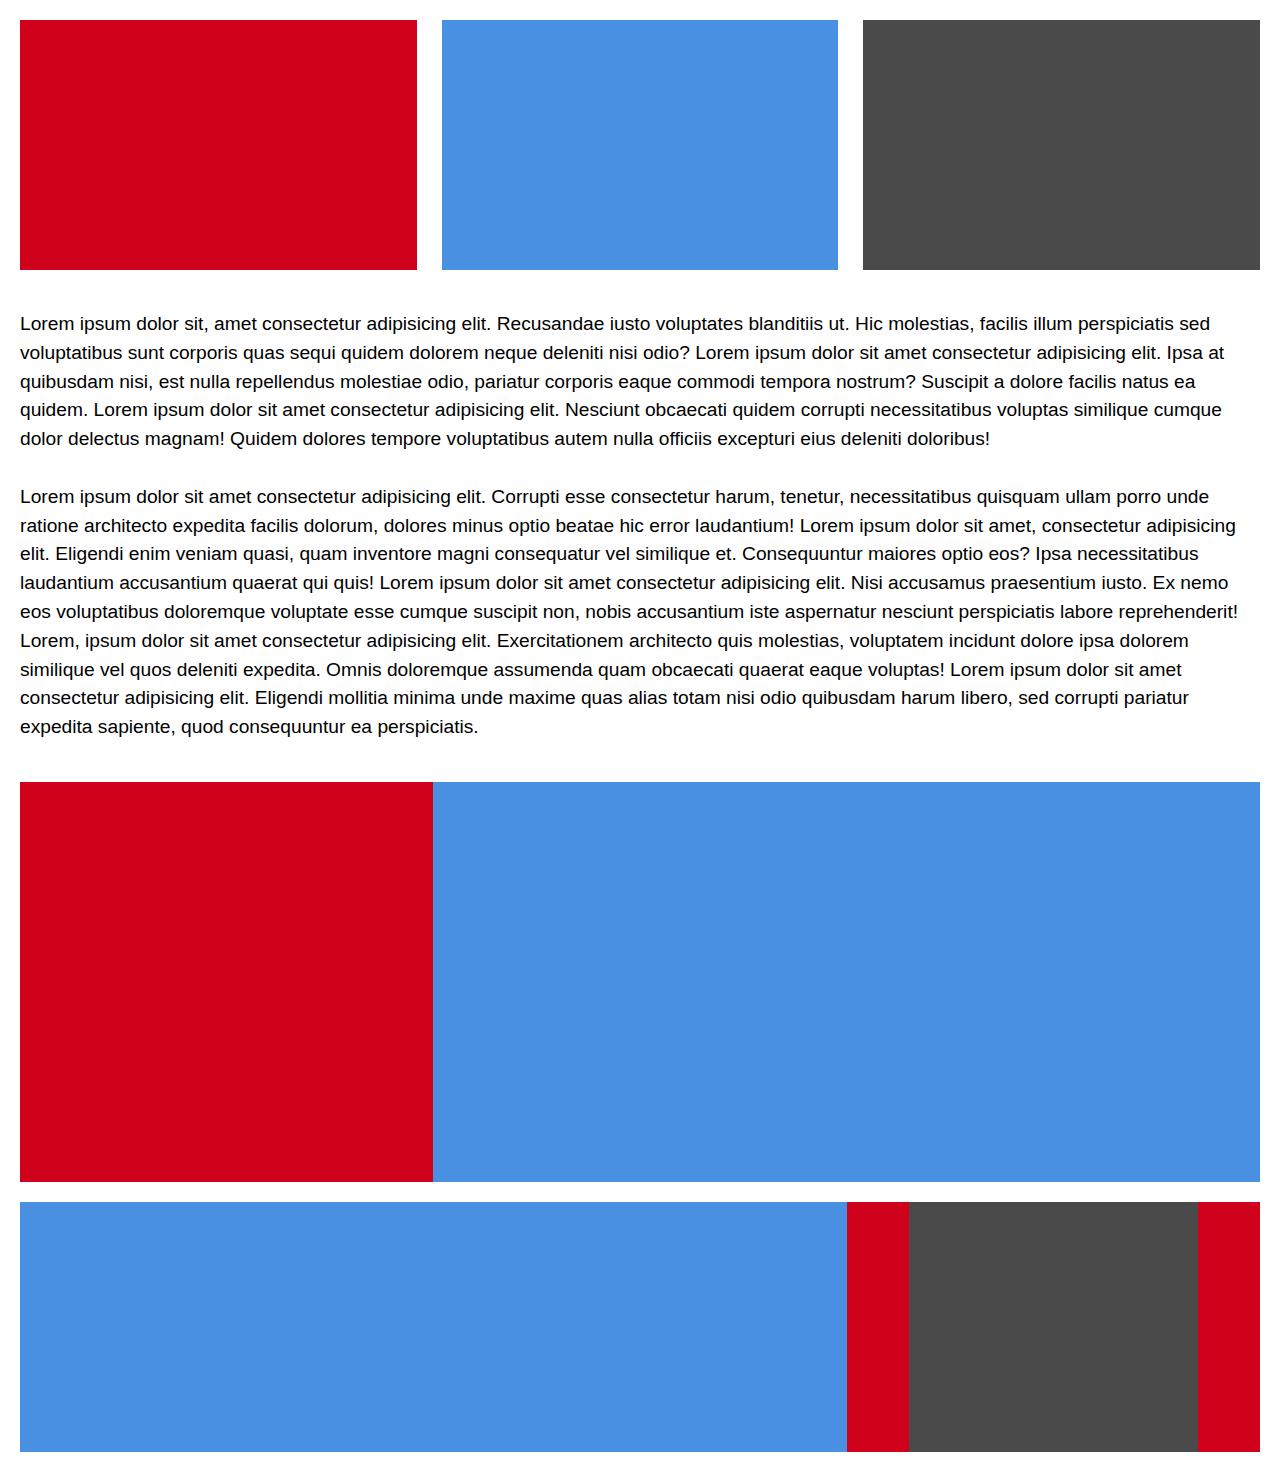
<file: first/index.html>
<!DOCTYPE html>
<html lang="en">

<head>
  <meta charset="UTF-8">
  <meta name="viewport" content="width=device-width, initial-scale=1.0">
  <meta http-equiv="X-UA-Compatible" content="ie=edge">
  <link rel="stylesheet" href="./reset.css">
  <link rel="stylesheet" href="./index.css">
  <title>Document</title>
</head>

<body>

  <section class="header">
    <div class="header__card header__card--red"></div>
    <div class="header__card header__card--blue"></div>
    <div class="header__card header__card--gray"></div>
  </section>

  <section class="body-text">
    <div class="body-text__p1">Lorem ipsum dolor sit, amet consectetur adipisicing elit. Recusandae iusto voluptates blanditiis ut. Hic molestias, facilis
      illum perspiciatis sed voluptatibus sunt corporis quas sequi quidem dolorem neque deleniti nisi odio? Lorem ipsum dolor
      sit amet consectetur adipisicing elit. Ipsa at quibusdam nisi, est nulla repellendus molestiae odio, pariatur corporis
      eaque commodi tempora nostrum? Suscipit a dolore facilis natus ea quidem. Lorem ipsum dolor sit amet consectetur adipisicing
      elit. Nesciunt obcaecati quidem corrupti necessitatibus voluptas similique cumque dolor delectus magnam! Quidem dolores
      tempore voluptatibus autem nulla officiis excepturi eius deleniti doloribus!</div>
    </br>
    <div class="body-text__p2">Lorem ipsum dolor sit amet consectetur adipisicing elit. Corrupti esse consectetur harum, tenetur, necessitatibus quisquam
      ullam porro unde ratione architecto expedita facilis dolorum, dolores minus optio beatae hic error laudantium! Lorem
      ipsum dolor sit amet, consectetur adipisicing elit. Eligendi enim veniam quasi, quam inventore magni consequatur vel
      similique et. Consequuntur maiores optio eos? Ipsa necessitatibus laudantium accusantium quaerat qui quis! Lorem ipsum
      dolor sit amet consectetur adipisicing elit. Nisi accusamus praesentium iusto. Ex nemo eos voluptatibus doloremque
      voluptate esse cumque suscipit non, nobis accusantium iste aspernatur nesciunt perspiciatis labore reprehenderit! Lorem,
      ipsum dolor sit amet consectetur adipisicing elit. Exercitationem architecto quis molestias, voluptatem incidunt dolore
      ipsa dolorem similique vel quos deleniti expedita. Omnis doloremque assumenda quam obcaecati quaerat eaque voluptas!
      Lorem ipsum dolor sit amet consectetur adipisicing elit. Eligendi mollitia minima unde maxime quas alias totam nisi
      odio quibusdam harum libero, sed corrupti pariatur expedita sapiente, quod consequuntur ea perspiciatis.</div>
  </section>

  <section class="body-graphics">
    <div class="body-graphics__card body-graphics__card--red"></div>
    <div class="body-graphics__card body-graphics__card--blue"></div>
  </section>

  <section class="footer">
    <div class="footer__el1"></div>
    <div class="footer__el2">
      <div class="footer__el3"></div>
    </div>
  </section>








</body>

</html>
</file>
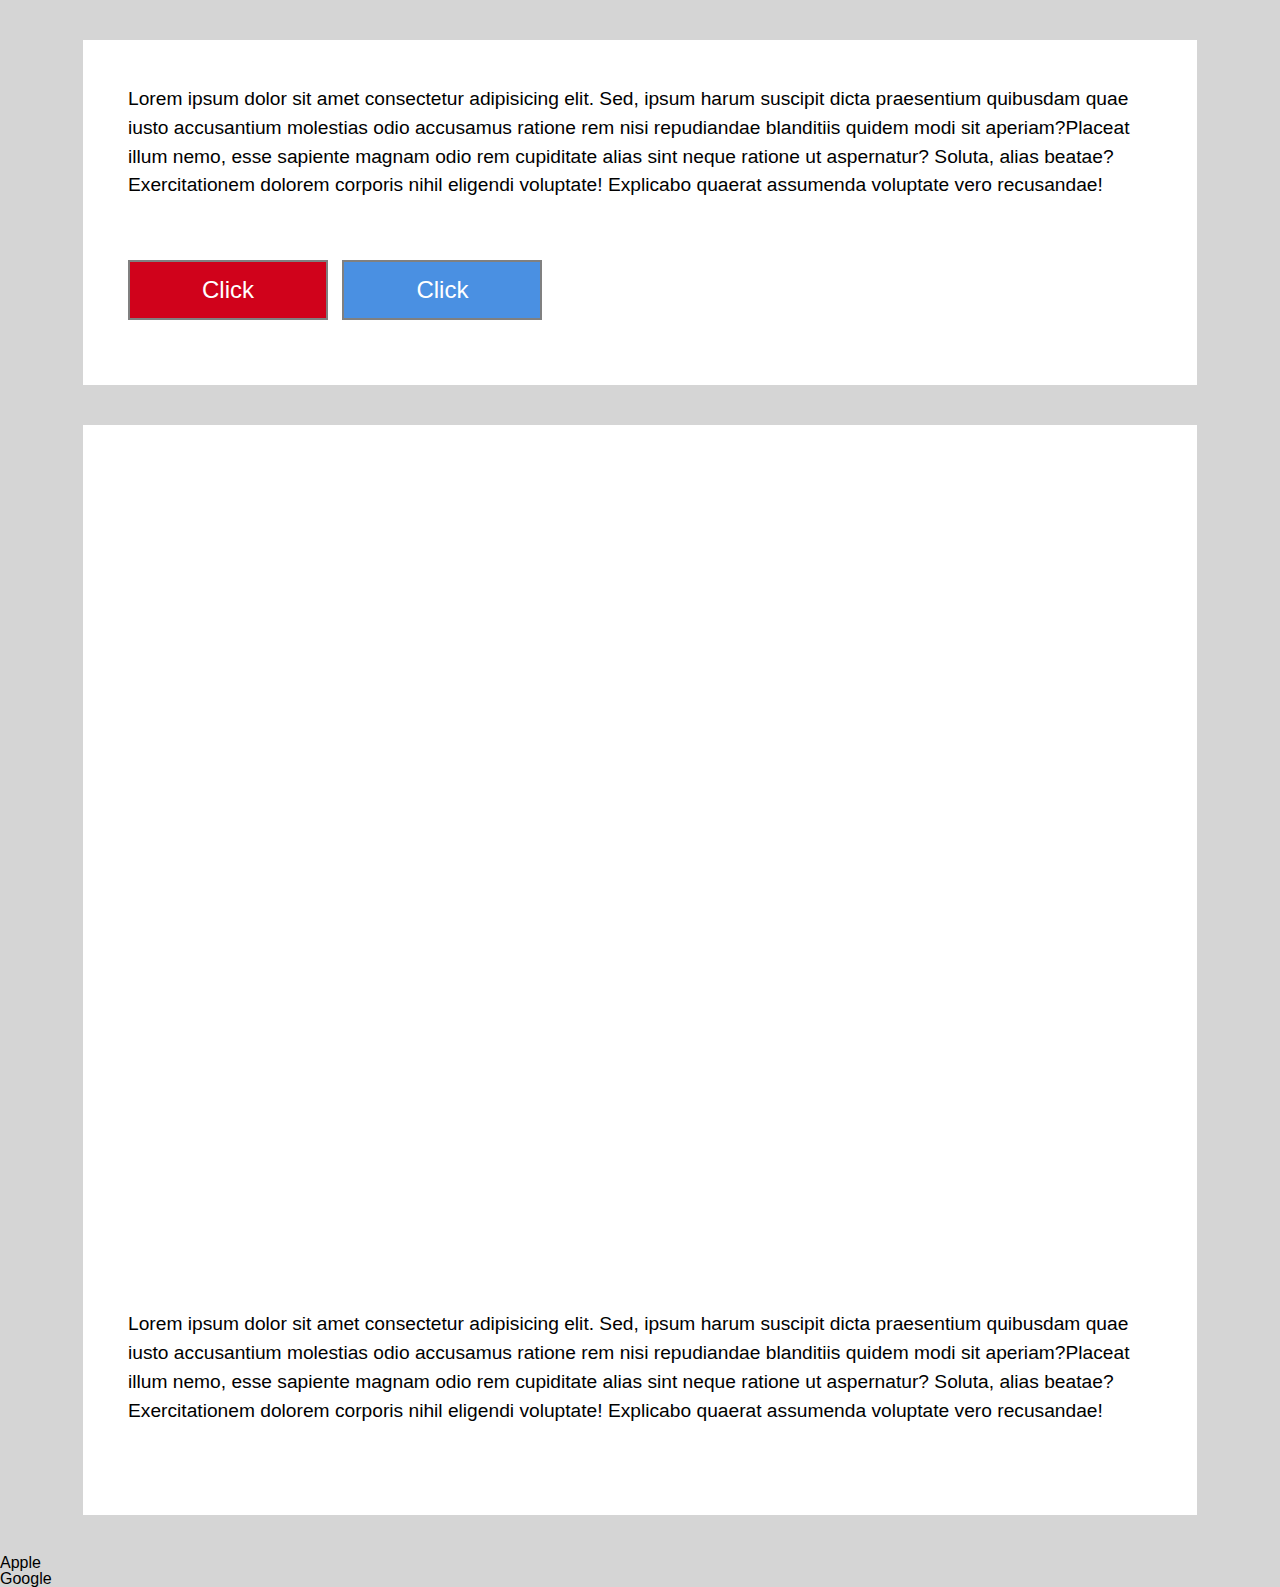
<file: second/index.html>
<!DOCTYPE html>
<html lang="en">

<head>
  <meta charset="UTF-8">
  <meta name="viewport" content="width=device-width, initial-scale=1.0">
  <meta http-equiv="X-UA-Compatible" content="ie=edge">
  <link rel="stylesheet" href="./reset.css">
  <link rel="stylesheet" href="./index.css">
  <title>Document</title>
</head>

<body>

  <div class="container">
    <section class="dialogue">
      <p class="dialogue__text">Lorem ipsum dolor sit amet consectetur adipisicing elit. Sed, ipsum harum suscipit dicta praesentium quibusdam quae
        iusto accusantium molestias odio accusamus ratione rem nisi repudiandae blanditiis quidem modi sit aperiam?Placeat
        illum nemo, esse sapiente magnam odio rem cupiditate alias sint neque ratione ut aspernatur? Soluta, alias beatae?
        Exercitationem dolorem corporis nihil eligendi voluptate! Explicabo quaerat assumenda voluptate vero recusandae!</p>
      <button class="dialogue__button dialogue__button--red">Click</button>
      <button class="dialogue__button dialogue__button--blue">Click</button>
    </section>

    <section class="polaroid">
      <div class="polaroid__img"></div>
      <p class="polaroid__caption">Lorem ipsum dolor sit amet consectetur adipisicing elit. Sed, ipsum harum suscipit dicta praesentium quibusdam quae
        iusto accusantium molestias odio accusamus ratione rem nisi repudiandae blanditiis quidem modi sit aperiam?Placeat
        illum nemo, esse sapiente magnam odio rem cupiditate alias sint neque ratione ut aspernatur? Soluta, alias beatae?
        Exercitationem dolorem corporis nihil eligendi voluptate! Explicabo quaerat assumenda voluptate vero recusandae!</p>
    </section>

    <section class="footer">
      <div class="footer__nav-item">Apple</div>
      <div class="footer__nav-item">Google</div>
    </section>
  </div>


</body>

</html>
</file>
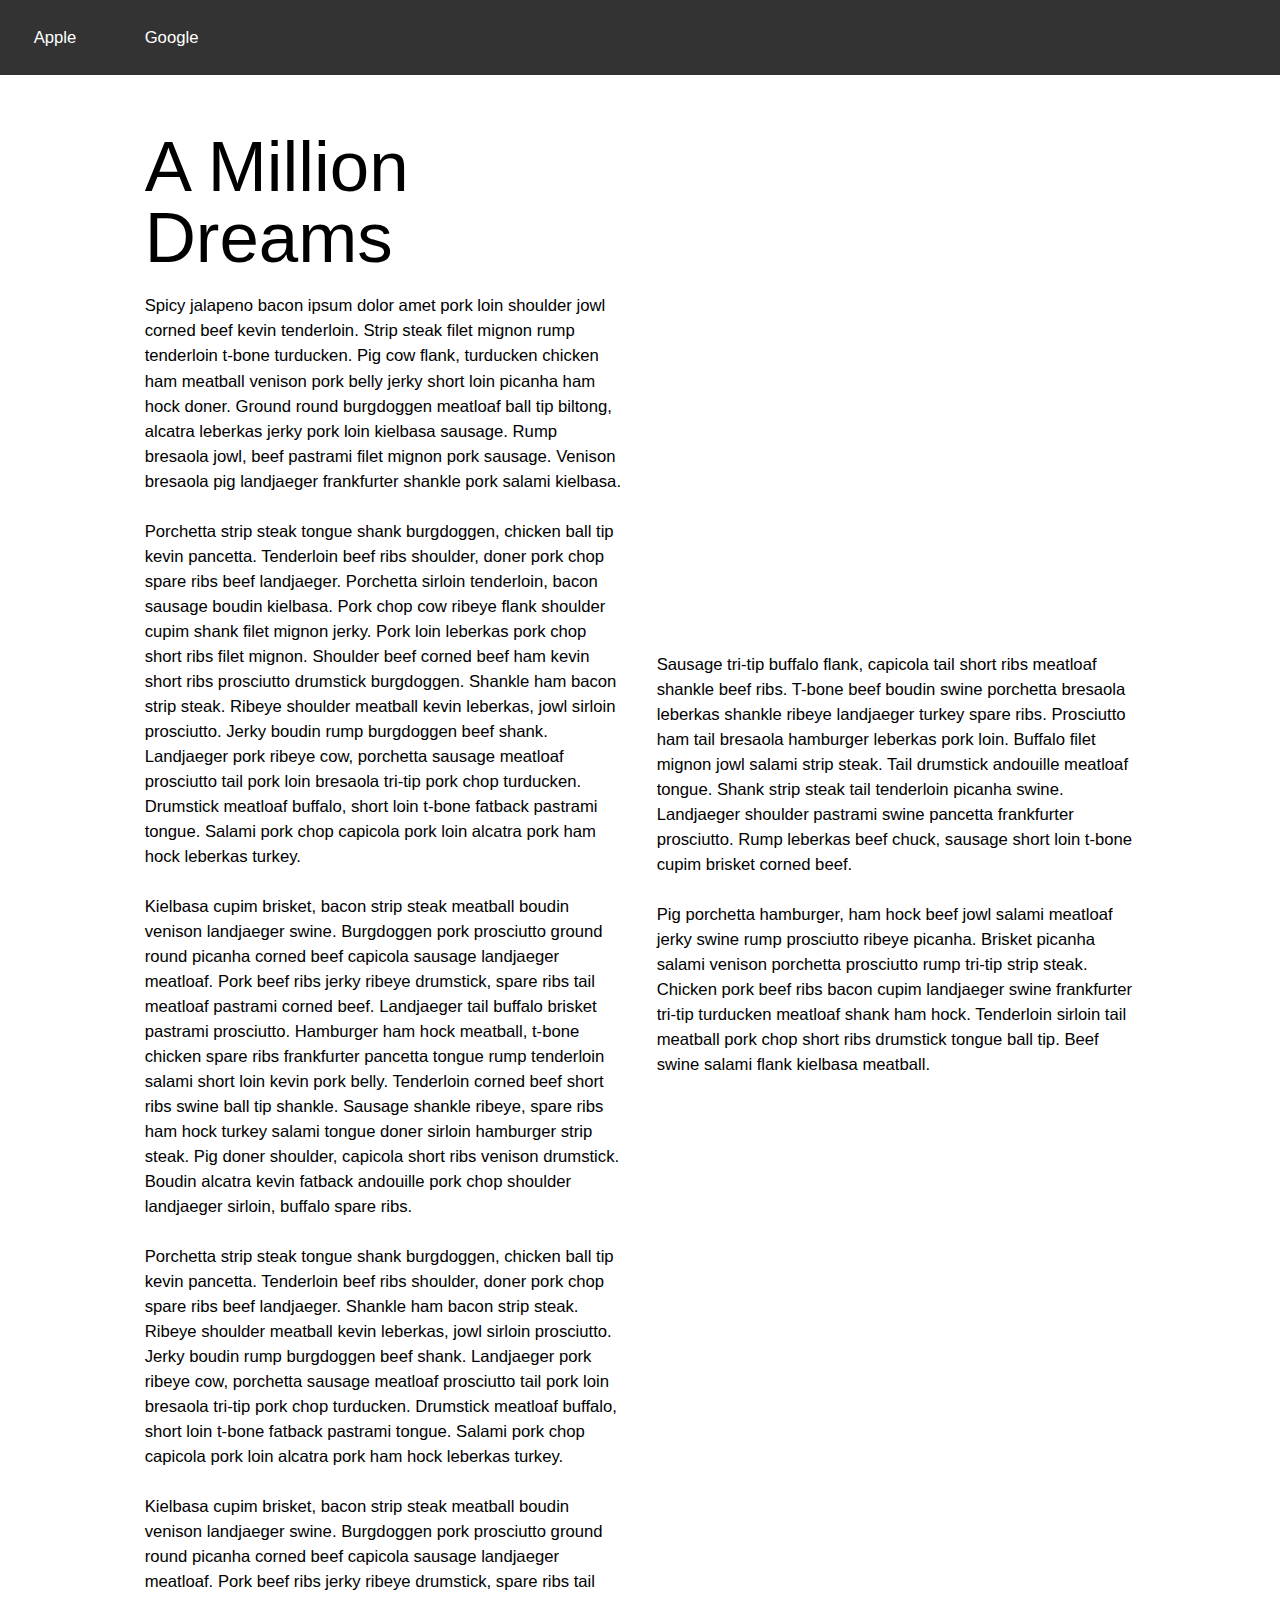
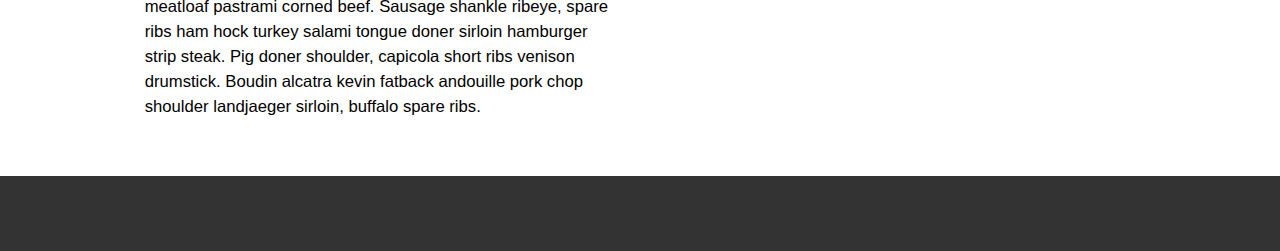
<file: third/index.html>
<!DOCTYPE html>
<html lang="en">

<head>
  <meta charset="UTF-8">
  <meta name="viewport" content="width=device-width, initial-scale=1.0">
  <meta http-equiv="X-UA-Compatible" content="ie=edge">
  <link rel="stylesheet" href="./reset.css">
  <link rel="stylesheet" href="./index.css">
  <title>Document</title>
</head>

<body>

  <nav class="nav">
    <div class="nav__button">Apple</div>
    <div class="nav__button">Google</div>
  </nav>

  <section class="body">
    <div class="body__column body__column--left">
      <h1 class="body__header">A Million Dreams</h1>
      <p class="body__text">
        Spicy jalapeno bacon ipsum dolor amet pork loin shoulder jowl corned beef kevin tenderloin. Strip steak filet mignon rump
        tenderloin t-bone turducken. Pig cow flank, turducken chicken ham meatball venison pork belly jerky short loin picanha
        ham hock doner. Ground round burgdoggen meatloaf ball tip biltong, alcatra leberkas jerky pork loin kielbasa sausage.
        Rump bresaola jowl, beef pastrami filet mignon pork sausage. Venison bresaola pig landjaeger frankfurter shankle
        pork salami kielbasa. </br>
        </br> Porchetta strip steak tongue shank burgdoggen, chicken ball tip kevin pancetta. Tenderloin beef ribs shoulder, doner
        pork chop spare ribs beef landjaeger. Porchetta sirloin tenderloin, bacon sausage boudin kielbasa. Pork chop cow
        ribeye flank shoulder cupim shank filet mignon jerky. Pork loin leberkas pork chop short ribs filet mignon. Shoulder
        beef corned beef ham kevin short ribs prosciutto drumstick burgdoggen. Shankle ham bacon strip steak. Ribeye shoulder
        meatball kevin leberkas, jowl sirloin prosciutto. Jerky boudin rump burgdoggen beef shank. Landjaeger pork ribeye
        cow, porchetta sausage meatloaf prosciutto tail pork loin bresaola tri-tip pork chop turducken. Drumstick meatloaf
        buffalo, short loin t-bone fatback pastrami tongue. Salami pork chop capicola pork loin alcatra pork ham hock leberkas
        turkey. </br>
        </br> Kielbasa cupim brisket, bacon strip steak meatball boudin venison landjaeger swine. Burgdoggen pork prosciutto ground
        round picanha corned beef capicola sausage landjaeger meatloaf. Pork beef ribs jerky ribeye drumstick, spare ribs
        tail meatloaf pastrami corned beef. Landjaeger tail buffalo brisket pastrami prosciutto. Hamburger ham hock meatball,
        t-bone chicken spare ribs frankfurter pancetta tongue rump tenderloin salami short loin kevin pork belly. Tenderloin
        corned beef short ribs swine ball tip shankle. Sausage shankle ribeye, spare ribs ham hock turkey salami tongue doner
        sirloin hamburger strip steak. Pig doner shoulder, capicola short ribs venison drumstick. Boudin alcatra kevin fatback
        andouille pork chop shoulder landjaeger sirloin, buffalo spare ribs. </br>
        </br> Porchetta strip steak tongue shank burgdoggen, chicken ball tip kevin pancetta. Tenderloin beef ribs shoulder, doner
        pork chop spare ribs beef landjaeger. Shankle ham bacon strip steak. Ribeye shoulder meatball kevin leberkas, jowl
        sirloin prosciutto. Jerky boudin rump burgdoggen beef shank. Landjaeger pork ribeye cow, porchetta sausage meatloaf
        prosciutto tail pork loin bresaola tri-tip pork chop turducken. Drumstick meatloaf buffalo, short loin t-bone fatback
        pastrami tongue. Salami pork chop capicola pork loin alcatra pork ham hock leberkas turkey. </br>
        </br> Kielbasa cupim brisket, bacon strip steak meatball boudin venison landjaeger swine. Burgdoggen pork prosciutto ground
        round picanha corned beef capicola sausage landjaeger meatloaf. Pork beef ribs jerky ribeye drumstick, spare ribs
        tail meatloaf pastrami corned beef. Sausage shankle ribeye, spare ribs ham hock turkey salami tongue doner sirloin
        hamburger strip steak. Pig doner shoulder, capicola short ribs venison drumstick. Boudin alcatra kevin fatback andouille
        pork chop shoulder landjaeger sirloin, buffalo spare ribs.

      </p>
    </div>
    <div class="body__column body__column--right">
      <div class="body__image"></div>
      <p class="body__text">
        Sausage tri-tip buffalo flank, capicola tail short ribs meatloaf shankle beef ribs. T-bone beef boudin swine porchetta bresaola
        leberkas shankle ribeye landjaeger turkey spare ribs. Prosciutto ham tail bresaola hamburger leberkas pork loin.
        Buffalo filet mignon jowl salami strip steak. Tail drumstick andouille meatloaf tongue. Shank strip steak tail tenderloin
        picanha swine. Landjaeger shoulder pastrami swine pancetta frankfurter prosciutto. Rump leberkas beef chuck, sausage
        short loin t-bone cupim brisket corned beef. </br>
        </br> Pig porchetta hamburger, ham hock beef jowl salami meatloaf jerky swine rump prosciutto ribeye picanha. Brisket picanha
        salami venison porchetta prosciutto rump tri-tip strip steak. Chicken pork beef ribs bacon cupim landjaeger swine
        frankfurter tri-tip turducken meatloaf shank ham hock. Tenderloin sirloin tail meatball pork chop short ribs drumstick
        tongue ball tip. Beef swine salami flank kielbasa meatball.
      </p>
    </div>
  </section>

  <footer class="footer"></footer>


</body>

</html>
</file>
<file: first/index.css>
body {
  padding: 20px;
}

/* <section class="header">
    <div class="header__card header__card--red"></div>
    <div class="header__card header__card--blue"></div>
    <div class="header__card header__card--gray"></div>
  </section>

  <section class="body-text">
    <div class="body-text__p1">Lorem ipsum dolor sit, amet consectetur adipisicing elit. Recusandae iusto voluptates blanditiis ut. Hic molestias, facilis
      illum perspiciatis sed voluptatibus sunt corporis quas sequi quidem dolorem neque deleniti nisi odio?</divcl>
      <div class="body-text__p2">Lorem ipsum dolor sit amet consectetur adipisicing elit. Corrupti esse consectetur harum, tenetur, necessitatibus quisquam
        ullam porro unde ratione architecto expedita facilis dolorum, dolores minus optio beatae hic error laudantium!</div>
  </section>

  <section class="body-graphics">
    <div class="body-graphics__card body-graphics__card--red"></div>
    <div class="body-graphics__card body-graphics__card--blue"></div>
  </section>

  <section class="footer">
    <div class="footer__el1">
      <div class="footer__el2">
        <div class="footer__el3"></div>
      </div>
    </div>
  </section> */

.header {
  width: 100%;
  height: 250px;

  display: flex;
  justify-content: space-between;

  margin-bottom: 20px;
  text-align: center;
}

.header__card {
  width: 32%;
  height: 100%;
}

.header__card--red {
  background-color: #d0021b;
}
.header__card--blue {
  background-color: #4a90e2;
}
.header__card--gray {
  background-color: #4a4a4a;
}

.body-text {
  font-family: -apple-system, BlinkMacSystemFont, "Segoe UI", Roboto, Oxygen,
    Ubuntu, Cantarell, "Open Sans", "Helvetica Neue", sans-serif;
  font-size: 1.2em;
  line-height: 1.5em;
  margin: 40px auto;
}

.body-graphics {
  height: 400px;
  width: 100%;
  margin: 20px auto;
  display: flex;
}

.body-graphics__card {
  height: 100%;
}

.body-graphics__card--red {
  width: 33%;
  background-color: #d0021b;
  flex: 1;
}

.body-graphics__card--blue {
  width: 55%;
  background-color: #4a90e2;
  flex: 2;
}

.footer {
  height: 250px;
  width: 100%;
  display: flex;
}

.footer__el1 {
  flex: 2;
  height: 100%;
  background-color: #4a90e2;
}

.footer__el2 {
  flex: 1;
  height: 100%;
  background-color: #d0021b;
}

.footer__el3 {
  width: 70%;
  height: 100%;
  margin: 0 auto;
  background-color: #4a4a4a;
}
</file>
<file: second/index.css>
/* <div class="container">
    <section class="dialogue">
      <p class="dialogue__text">Lorem ipsum dolor sit amet consectetur adipisicing elit. Sed, ipsum harum suscipit dicta praesentium quibusdam quae
        iusto accusantium molestias odio accusamus ratione rem nisi repudiandae blanditiis quidem modi sit aperiam?Placeat
        illum nemo, esse sapiente magnam odio rem cupiditate alias sint neque ratione ut aspernatur? Soluta, alias beatae?
        Exercitationem dolorem corporis nihil eligendi voluptate! Explicabo quaerat assumenda voluptate vero recusandae!</p>
      <button class="dialogue__button dialogue__button--red"></button>
      <button class="dialogue__button dialogue__button--blue"></button>
    </section>

    <section class="polaroid">
      <img src="" alt="" class="polaroid__img">
      <p class="polaroid__caption"></p>
    </section>

    <section class="footer">
      <div class="footer__nav-item">Apple</div>
      <div class="footer__nav-item">Google</div>
    </section>
  </div>
 */

html,
body {
  font-family: -apple-system, BlinkMacSystemFont, "Segoe UI", Roboto, Oxygen,
    Ubuntu, Cantarell, "Open Sans", "Helvetica Neue", sans-serif;

  box-sizing: border-box;
  background-color: rgb(213, 213, 213);
}

.container {
  height: 100%;
  width: 100%;
}

.dialogue {
  height: 20%;
  width: 80%;
  margin: 40px auto;
  padding: 45px;
  background-color: white;
}

.dialogue__text {
  margin-bottom: 40px;
  font-size: 1.2em;
  line-height: 1.5em;
}

.dialogue__button {
  width: 200px;
  height: 60px;
  margin: 20px 10px;
  margin-left: 0;
  padding: 5px;

  border: 2px solid gray;
  color: white;
  font-size: 1.5em;
}
/* 
.header__card--red {
  background-color: #d0021b;
}
.header__card--blue {
  background-color: #4a90e2;
}
.header__card--gray {
  background-color: #4a4a4a; */

.dialogue__button--red {
  background-color: #d0021b;
}

.dialogue__button--blue {
  background-color: #4a90e2;
}

.polaroid {
  height: 1000px;
  width: 80%;
  margin: 40px auto;
  padding: 45px;
  background-color: white;
}

.polaroid__img {
  width: 100%;
  height: 80%;
  margin-bottom: 40px;
  background-image: url("https://images.unsplash.com/photo-1504278524404-ef6a2b4c86f7?ixlib=rb-0.3.5&ixid=eyJhcHBfaWQiOjEyMDd9&s=176a32dd3fafbabfd0c3a1e6494c646b&auto=format&fit=crop&w=1052&q=80");
  background-size: cover;
  background-repeat: no-repeat;
  background-position: 50% 50%;
}
.polaroid__caption {
  font-size: 1.2em;
  line-height: 1.5em;
}
</file>
<file: third/index.css>
/* <nav class="nav">
<div class="nav__button">Apple</div>
<div class="nav__button">Google</div>
</nav>

<section class="body">
<div class="body__column body__column--left">
  <h1 class="body__header">A Million Dreams</h1>
  <pre class="body__text">
Spicy jalapeno bacon ipsum dolor amet pork loin shoulder jowl corned beef kevin tenderloin. Strip steak filet mignon rump tenderloin t-bone turducken. Pig cow flank, turducken chicken ham meatball venison pork belly jerky short loin picanha ham hock doner. Ground round burgdoggen meatloaf ball tip biltong, alcatra leberkas jerky pork loin kielbasa sausage. Rump bresaola jowl, beef pastrami filet mignon pork sausage. Venison bresaola pig landjaeger frankfurter shankle pork salami kielbasa.

Porchetta strip steak tongue shank burgdoggen, chicken ball tip kevin pancetta. Tenderloin beef ribs shoulder, doner pork chop spare ribs beef landjaeger. Porchetta sirloin tenderloin, bacon sausage boudin kielbasa. Pork chop cow ribeye flank shoulder cupim shank filet mignon jerky. Pork loin leberkas pork chop short ribs filet mignon. Shoulder beef corned beef ham kevin short ribs prosciutto drumstick burgdoggen. Shankle ham bacon strip steak.

Ribeye shoulder meatball kevin leberkas, jowl sirloin prosciutto. Jerky boudin rump burgdoggen beef shank. Landjaeger pork ribeye cow, porchetta sausage meatloaf prosciutto tail pork loin bresaola tri-tip pork chop turducken. Drumstick meatloaf buffalo, short loin t-bone fatback pastrami tongue. Salami pork chop capicola pork loin alcatra pork ham hock leberkas turkey.

Kielbasa cupim brisket, bacon strip steak meatball boudin venison landjaeger swine. Burgdoggen pork prosciutto ground round picanha corned beef capicola sausage landjaeger meatloaf. Pork beef ribs jerky ribeye drumstick, spare ribs tail meatloaf pastrami corned beef. Landjaeger tail buffalo brisket pastrami prosciutto.

Hamburger ham hock meatball, t-bone chicken spare ribs frankfurter pancetta tongue rump tenderloin salami short loin kevin pork belly. Tenderloin corned beef short ribs swine ball tip shankle. Sausage shankle ribeye, spare ribs ham hock turkey salami tongue doner sirloin hamburger strip steak. Pig doner shoulder, capicola short ribs venison drumstick. Boudin alcatra kevin fatback andouille pork chop shoulder landjaeger sirloin, buffalo spare ribs.

  </pre>
</div>
<div class="body__column body__column--right">
  <div class="body__image"></div>
  <pre class="body__text">
Sausage tri-tip buffalo flank, capicola tail short ribs meatloaf shankle beef ribs. T-bone beef boudin swine porchetta bresaola leberkas shankle ribeye landjaeger turkey spare ribs. Prosciutto ham tail bresaola hamburger leberkas pork loin. Buffalo filet mignon jowl salami strip steak. Tail drumstick andouille meatloaf tongue. Shank strip steak tail tenderloin picanha swine. Landjaeger shoulder pastrami swine pancetta frankfurter prosciutto.

Rump leberkas beef chuck, sausage short loin t-bone cupim brisket corned beef. Pig porchetta hamburger, ham hock beef jowl salami meatloaf jerky swine rump prosciutto ribeye picanha. Brisket picanha salami venison porchetta prosciutto rump tri-tip strip steak. Chicken pork beef ribs bacon cupim landjaeger swine frankfurter tri-tip turducken meatloaf shank ham hock. Tenderloin sirloin tail meatball pork chop short ribs drumstick tongue ball tip. Beef swine salami flank kielbasa meatball.
  </pre>
</div>
</section> */

html,
body {
  margin: 0;
  padding: 0;
  box-sizing: border-box;
  font-family: -apple-system, BlinkMacSystemFont, "Segoe UI", Roboto, Oxygen,
    Ubuntu, Cantarell, "Open Sans", "Helvetica Neue", sans-serif;
  font-size: calc(3vw + 3vh + 2vmin);
}

h1 {
  font-size: 0.85em;
}

p,
pre {
  font-size: 0.2em;
}

.nav {
  height: 75px;
  width: 100%;
  background-color: #333333;
  font-size: 0.2em;
  color: white;
}

.nav__button {
  height: auto;
  width: 50px;
  padding: 30px 5px;
  margin: 0 25px;
  text-align: center;
  display: inline-block;
  cursor: pointer;
}

.body {
  height: 100%;
  width: 80%;
  margin: 0 auto;
  padding: 40px 0;
  display: flex;
  justify-content: center;
}

.body__column {
  margin: 0.2em;
  flex: 1;
}

.body__column--left .body__header {
  height: auto;
  width: 100%;
  margin: 0 auto;
  margin-bottom: 20px;
}

.body__column--right .body__image {
  width: 100%;
  height: 500px;
  margin-bottom: 20px;
  background-image: url("https://images.unsplash.com/photo-1504278524404-ef6a2b4c86f7?ixlib=rb-0.3.5&ixid=eyJhcHBfaWQiOjEyMDd9&s=176a32dd3fafbabfd0c3a1e6494c646b&auto=format&fit=crop&w=1052&q=80");
  background-size: cover;
  background-repeat: no-repeat;
  background-position: 50% 50%;
}

.body__text {
  line-height: 1.5em;
}

.footer {
  height: 75px;
  width: 100%;
  background-color: #333333;
}
</file>
